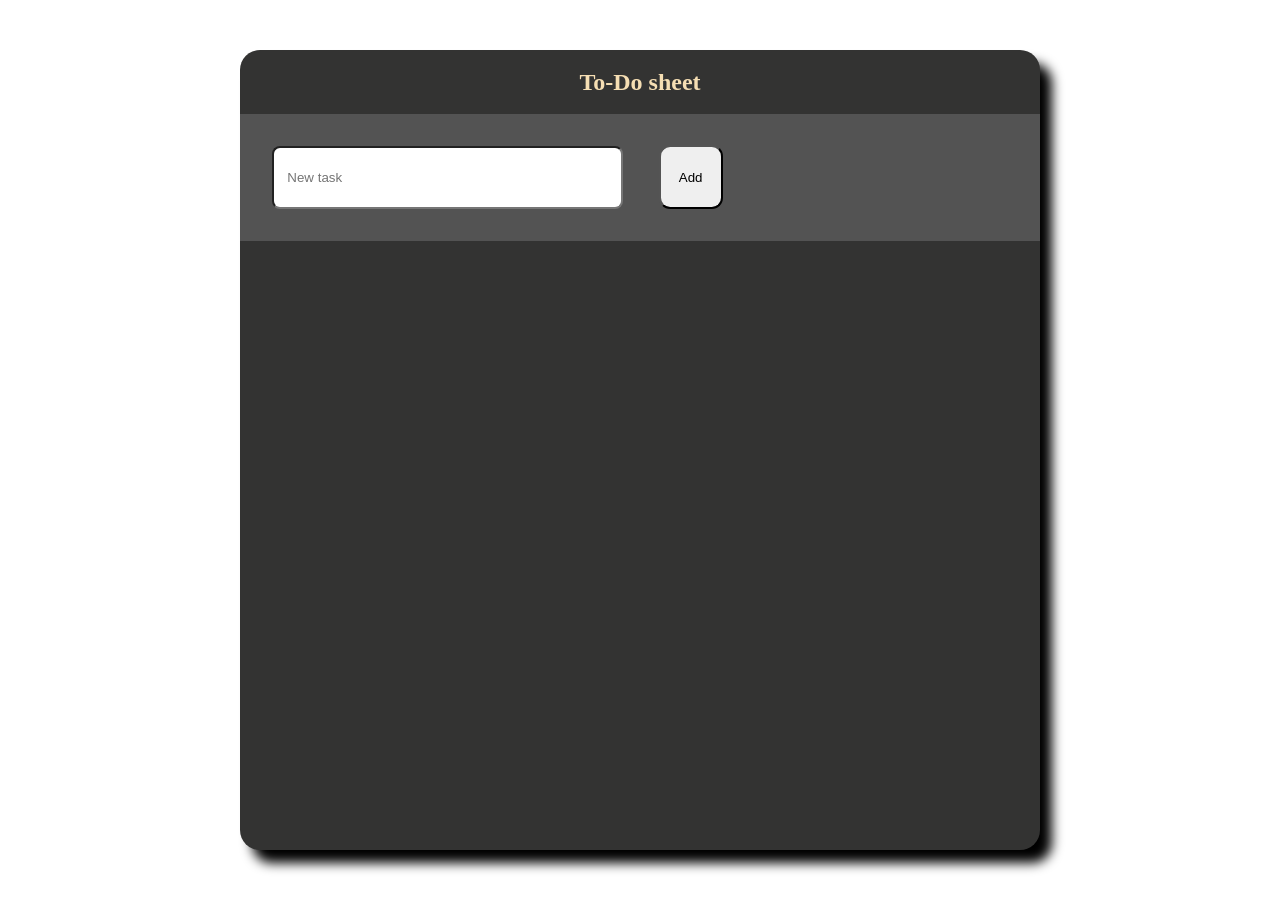
<file: task-01/index.html>
<!DOCTYPE html>
<html>
    <head>
        <title>To-do Application</title>
        <link rel="stylesheet" href="./index.css">
        <meta name="viewport" content="width=device-width">
        <script src="./index.js" defer></script>

    </head>
    <body>
        <main id="container">
            <section id="heading">
                <h1>To-Do sheet</h1>
            </section>
            <section id="input-area">
                <label for="input">
                <input type="text" id="input" placeholder="New task">
                </label>
                <button id="add-task">Add</button>
            </section>
            <section id="task-area">
               <!-- Data will add by js -->                </div>
            </section>

        </main>
    </body>

</html>
</file>
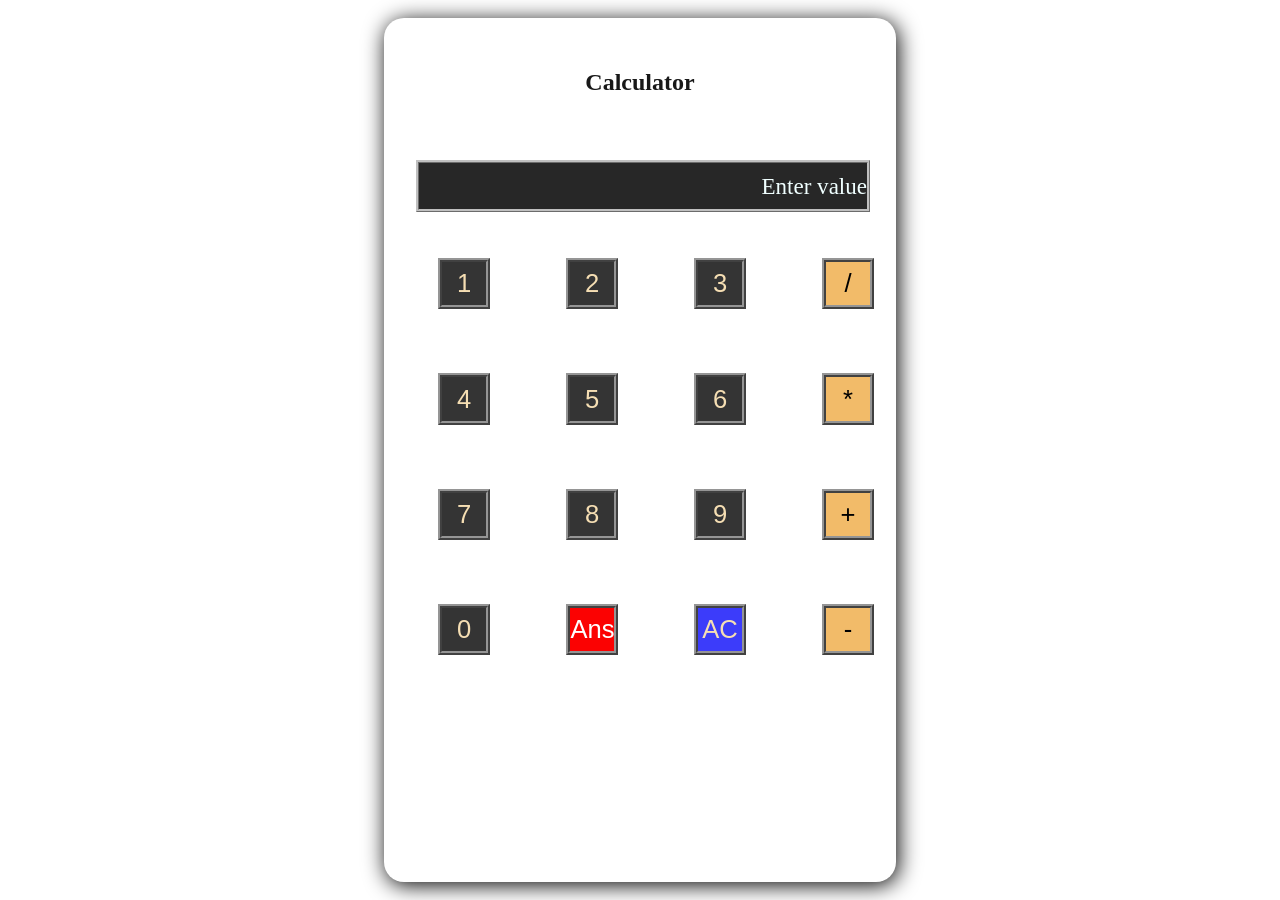
<file: task-02/index.html>
<!DOCTYPE html>
<html>
    <head>
        <title>Calculator Application</title>
        <link rel="stylesheet" href="./index.css">
        <meta name="viewport" content="width=device-width">
        <script src="./index.js" defer></script>

    </head>
    <body>
        <main id="container">
            <section id="heading">
                <h1>Calculator</h1>
            </section>
            <section id="result-area">

            </section>
            <section id="input-area">
                
                <div class="button" id="1">1</div>
                
                <div class="button" id="2">2</div>
                          
                <div class="button" id="3">3</div>             

                <div class="button operator" id="/">/</div>             
             
                <div  class="button" id="4">4</div>             
               
                <div  class="button" id="5">5</div>              
             
                <div class="button"  id="6">6</div>              
              
                <div class="button operator"  id="*">*</div>

                <div class="button" id="7">7</div>              

                <div class="button" id="8">8</div>
                           
                <div class="button" id="9">9</div>               
          
                <div class="button operator"  id="+">+</div>   
                
                <div class="button"  id="0">0</div>
                                
                <div class="button answer" id="ans">Ans</div>

                <div class="button clear" id="ac">AC</div>        
                             
                <div class="button operator"  id="-">-</div>
                
                
            </section>


        </main>
    </body>

</html>
</file>
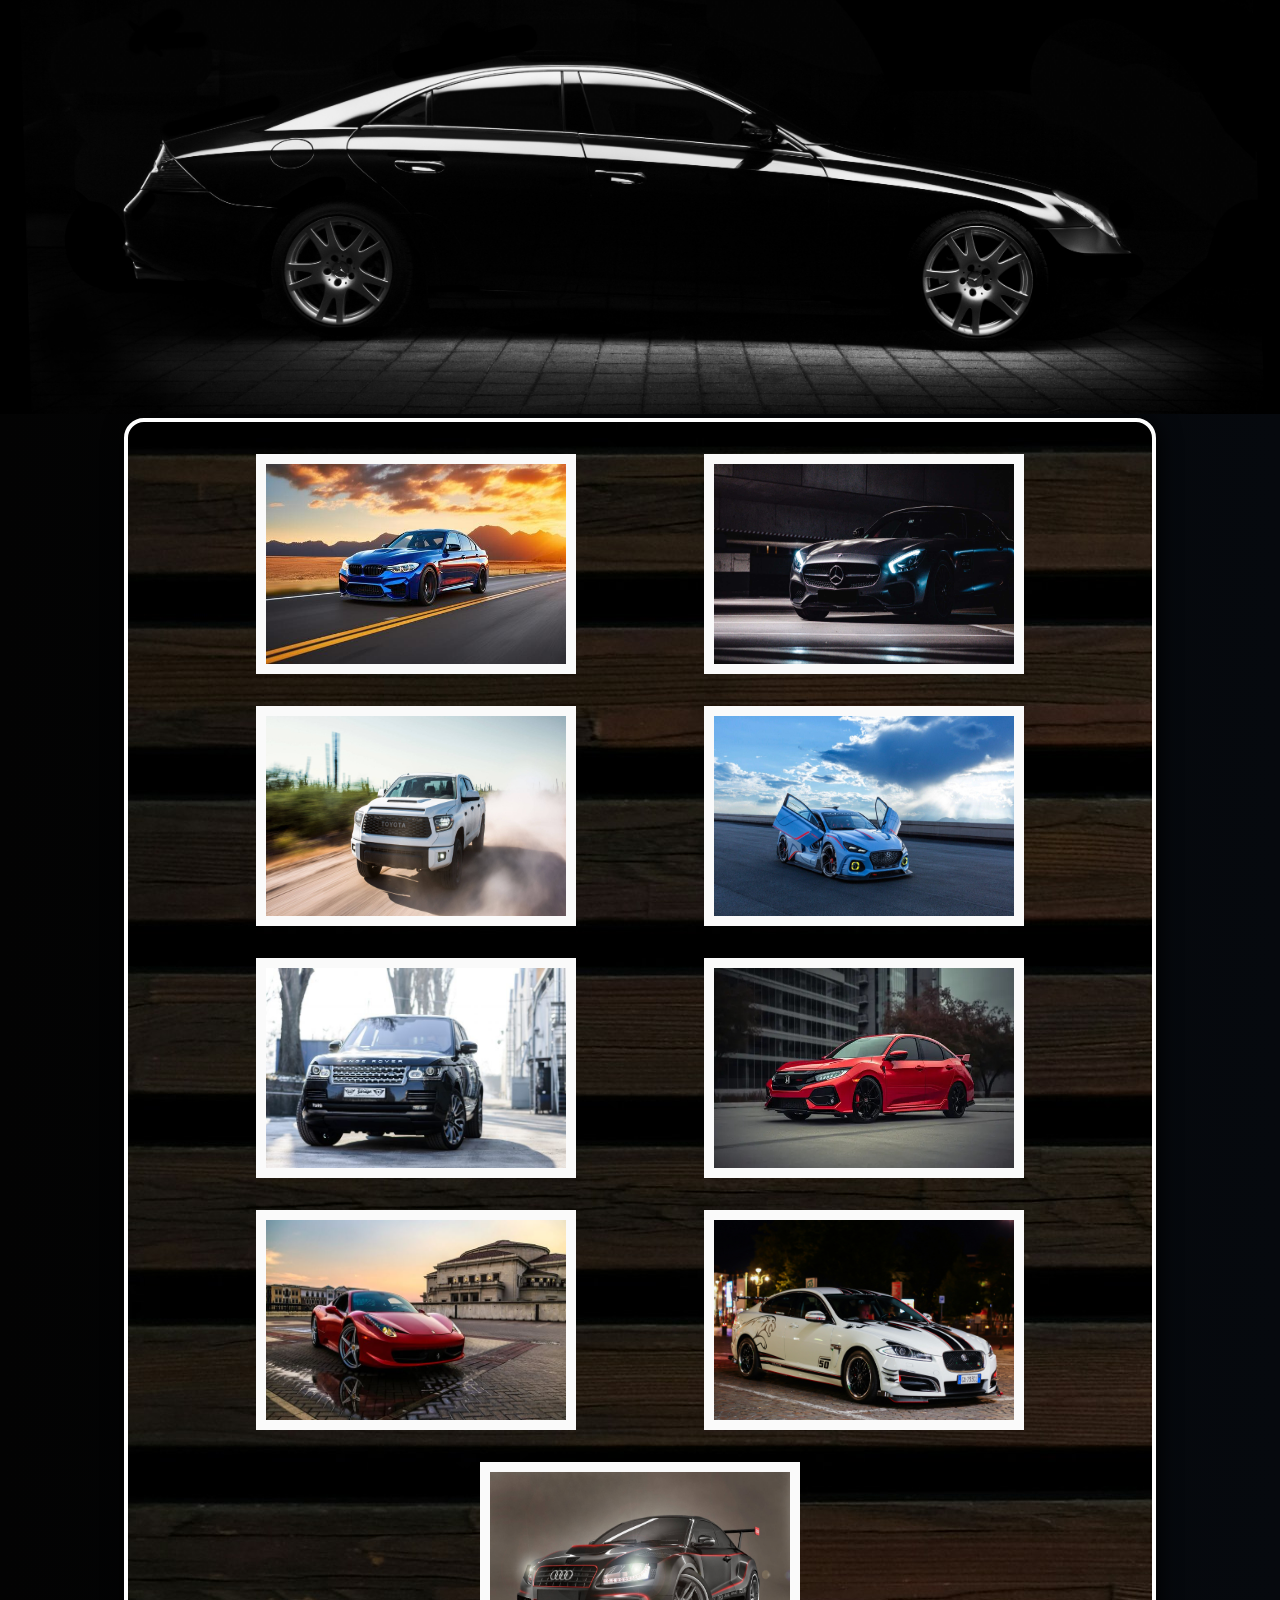
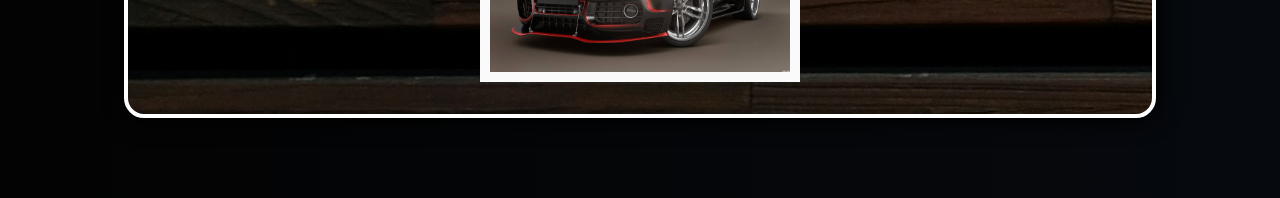
<file: task-03/index.html>
<!DOCTYPE html>
<html>
    <head>
        <title>Image Gallery Lightbox</title>
        <link rel="stylesheet" href="./index.css">
        <meta name="viewport" content="width=device-width">
        <script src="./index.js" defer></script>

    </head>
    <body>
        <header>
                <img src="./images/header.jpg" alt="Gallery image">
        </header>

        <main id="container">

                <img class="thumb-img" src="images/bmw-thumb.jpg" alt=bmw" id = 'bmw'>
                <img class="thumb-img" src="images/benz-thumb.jpg" alt="benz" id = 'benz'>
                <img class="thumb-img" src="images/toyato-thumb.jpg" alt="toyato" id = 'toyato'>
                <img class="thumb-img" src="images/hundai-thumb.jpg" alt="hundai" id = 'hundai'>
                <img class="thumb-img" src="images/range-rover-thumb.jpg" alt="range-rover" id = 'range-rover'>
                <img class="thumb-img" src="images/honda-thumb.jpg" alt="honda" id = 'honda'>
                <img class="thumb-img" src="images/ferrari-thumb.jpg" alt="ferrari" id = 'ferrari'>
                <img class="thumb-img" src="images/jaguar-thumb.jpg" alt="jaguar" id = 'jaguar'>
                <img class="thumb-img" src="images/audi-thumb.jpg" alt="audi" id = 'audi'>          

           
        </main>
        <section id="model-area">
            <section id="model-card">
                <div id="card-close">
                    <a href="#model-area">x</a></div>
                <div id="card-image">
                    <img src="./images/bmw.jpg" alt="">   <!--  dummy image-->
                </div>

            </section>

        </section>
    </body>

</html>
</file>
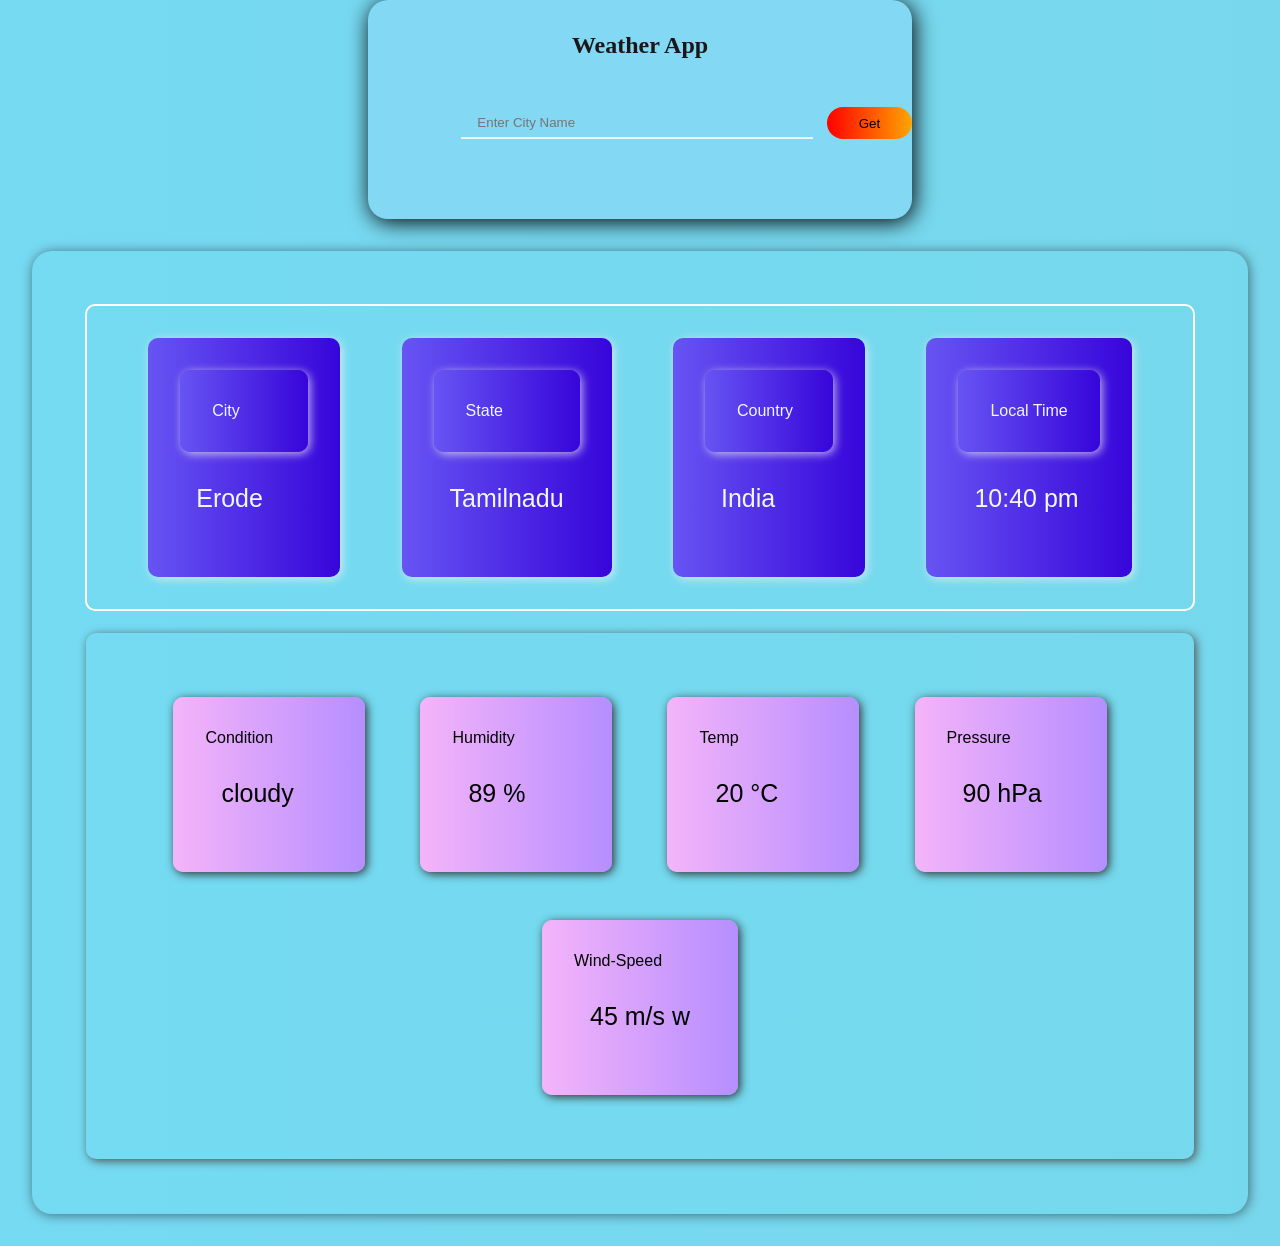
<file: task-04/index.html>
<!DOCTYPE html>
<html>
    <head>
        <title>Weather Application</title>
        <link rel="stylesheet" href="./index.css">
        <meta name="viewport" content="width=device-width">
        <script type='module' src="./index.js" defer></script>
        <script type="module" src="./env.js" defer></script>


    </head>
    <body>
        <main id="container">
            <section id="heading">
                <h1>Weather App</h1>
            </section>
            <section id="input-area">
                <input  id='input' type="text" placeholder="Enter City Name">
                <button id='send'>Get</button>
            </section>         

        </main>

         <section id="result-area">
            <div id="meta-details"> 
               

            
            <div class='details card'>
            <div class="details label">City</div>
            <div class="result" id="city">Erode</div>
            </div>

            
            <div class='details card'>
            <div class="details label">State</div>
            <div class="result" id="state">Tamilnadu</div>
            </div>

            
            <div class='details card'>
            <div class="details label">Country</div>
            <div class="result" id="country">India</div>
            </div>

            
            <div class='details card'>
            <div class="details label">Local Time</div>
            <div class="result" id="local-time">10:40 pm</div>
            </div>
            
          
            </div>

            <div  id="weather-report">

            <div class='card'>
            <div class="label">Condition</div>
            <div class="result" id="condition">cloudy</div>
            </div>

          

            <div class='card'>
            <div class="label">Humidity</div>
            <div class="result" id="humidity">89 %</div>
            </div>


            <div class='card'>
            <div class="label">Temp</div>
            <div class="result" id="temperature">20 °C </div>
            </div>

            <div class='card'>
            <div class="label">Pressure</div>
            <div class="result" id="pressure">90 hPa</div>
            </div>

            <div class='card'>
            <div class="label">Wind-Speed</div>
            <div class="result" id="wind-speed">45 m/s w</div>
            </div>
           
            


            </div>
        </section>
    </body>

</html>
</file>
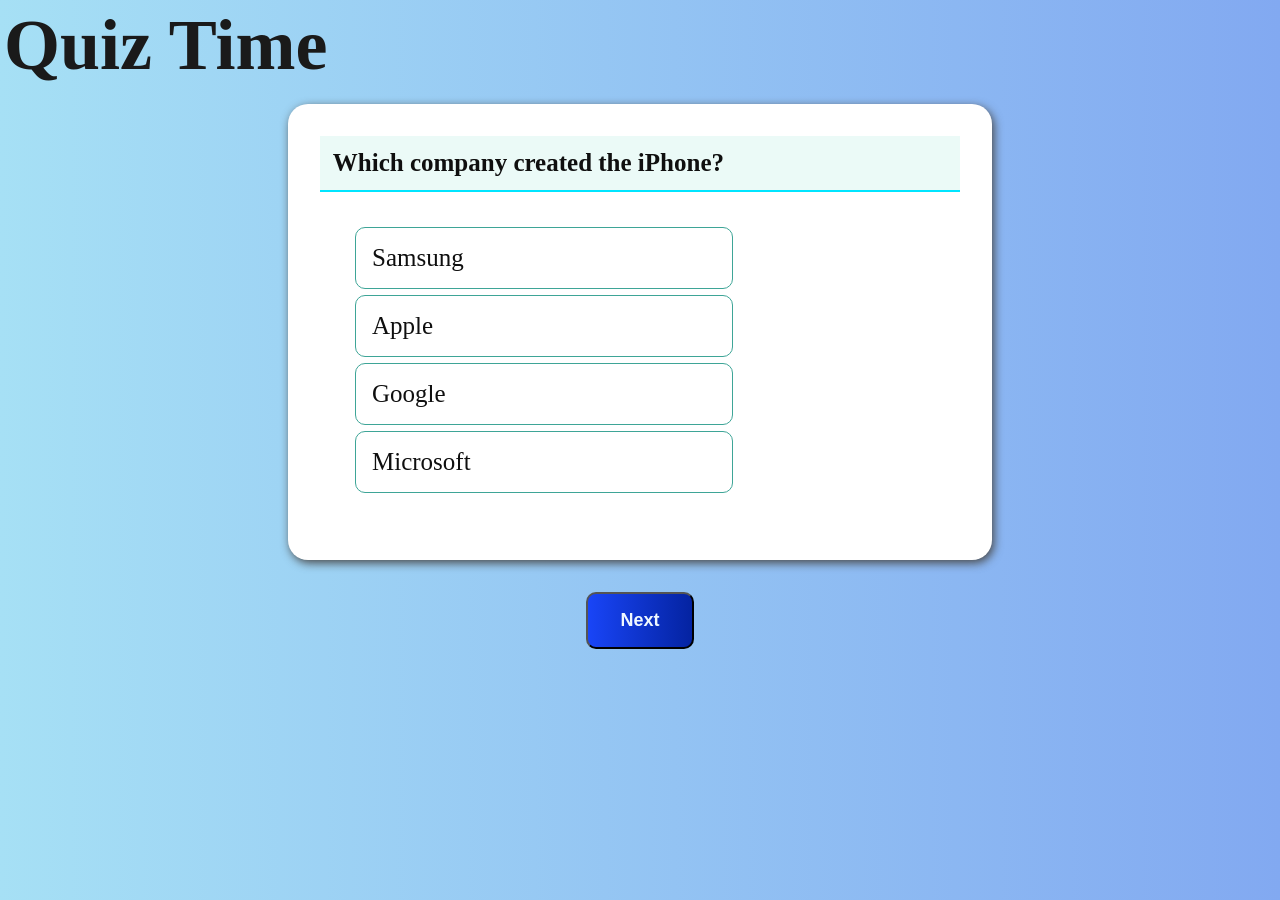
<file: task-05/index.html>
<!DOCTYPE html>
<html>
    <head>
        <title>Dynamic Quiz Application</title>
        <link rel="stylesheet" href="./index.css">
        <meta name="viewport" content="width=device-width">
        <script src="./index.js" defer></script>

    </head>
    <body>
        <header>
            <h2>Quiz Time</h2>
        </header>

    
        <section id="quiz-area">            
            
            <div class="question-area">
                <div id="question"></div>        
            </div>

            <div id="options-area">
                <div id="option">
                    
                    <label  id='opt-1' for="1" >
                       <input class="input"  type='radio' name='option' id="1">
                       <span></span> 
                    </label>

                    <label id='opt-2' for="2">
                       <input class="input" type='radio' name='option' id="2">
                       <span></span> 
                    </label>

                    <label  id='opt-3' for="3">
                       <input class="input" type='radio' name='option' id="3">
                       <span></span> 
                    </label>

                    <label  id='opt-4' for="4">
                       <input class="input" type='radio' name='option' id="4">
                       <span></span> 
                    </label>

                   
                </div>

                <div id ='result'>

                </div>

            </div>

            

            

        </section>
        <section id="submit-button">
                <button id='next-btn' onclick=handleOnClick()>Next</button>
        </section>
    </body>

</html>
</file>
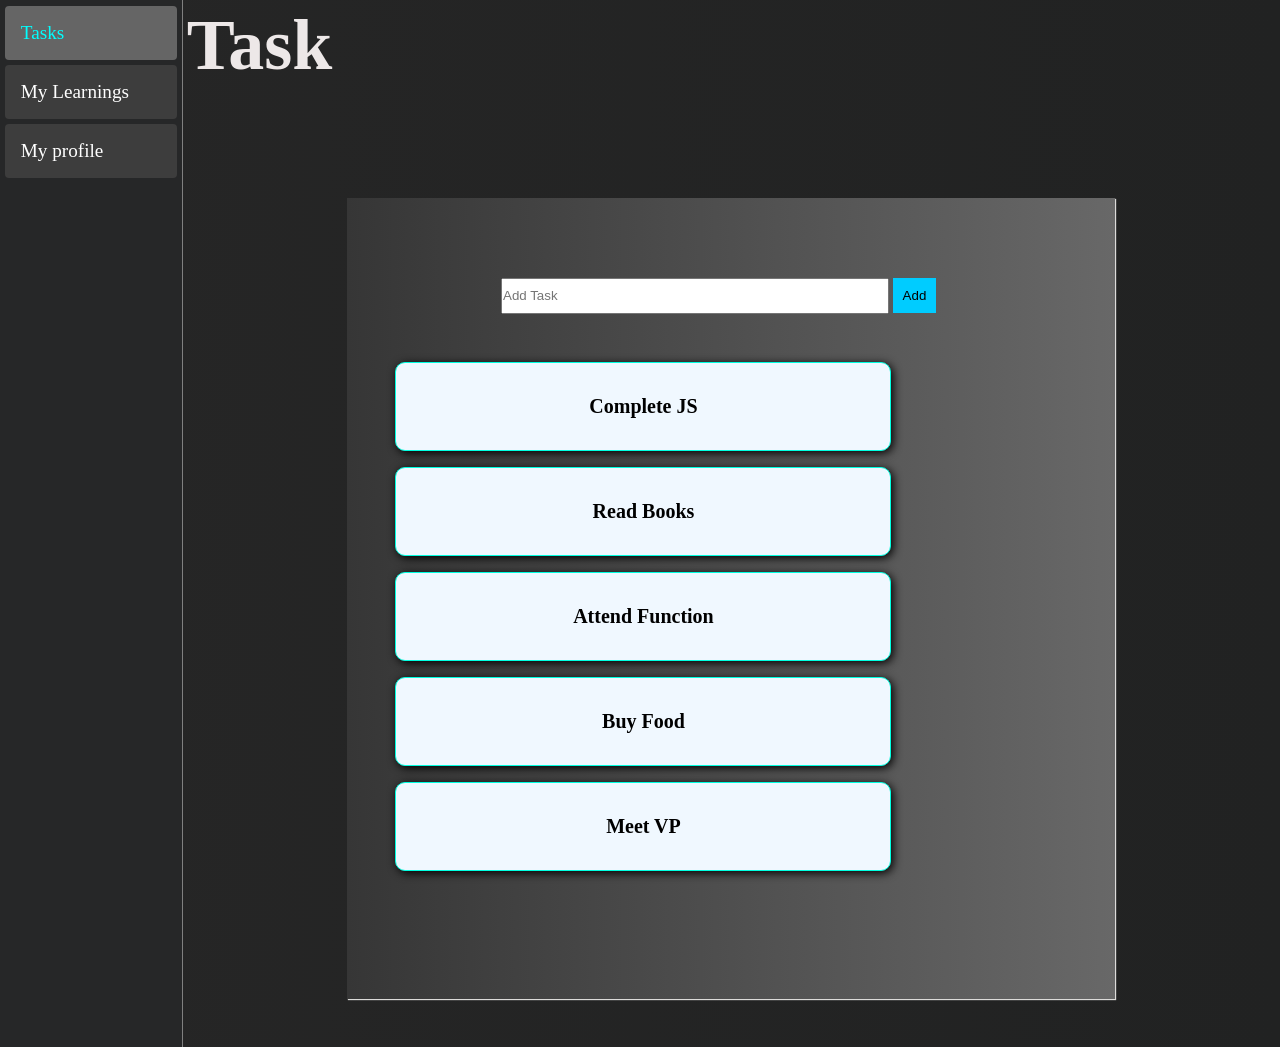
<file: task-06/index.html>
<!DOCTYPE html>
<html>
    <head>
        <title>Drag and Drop List Reordering</title>
        <link rel="stylesheet" href="./index.css">
        <meta name="viewport" content="width=device-width">
        <script src="./index.js" defer></script>

    </head>
    <body>
        <header>
            <h2>Task</h2>
        </header>
        <aside>
            <div class="sidebar active"> Tasks</div>
            <div class="sidebar"> My Learnings</div>
            <div class="sidebar"> My profile</div>

        </aside>
        <section id="drag-area">
            <label for="add-task">
            <input type="text" id='add-task' placeholder="Add Task">
            <button>Add</button>
            </label>
            <div class="container">
                <div class="list dragable" draggable="true">Complete JS</div>
                <div class="list dragable" draggable="true">Read Books </div>
                <div class="list dragable" draggable="true">Attend Function</div>
                <div class="list dragable" draggable="true">Buy Food</div>
                <div class="list dragable" draggable="true">Meet VP</div>
            </div>
        </section>

    
        
    </body>

</html>
</file>
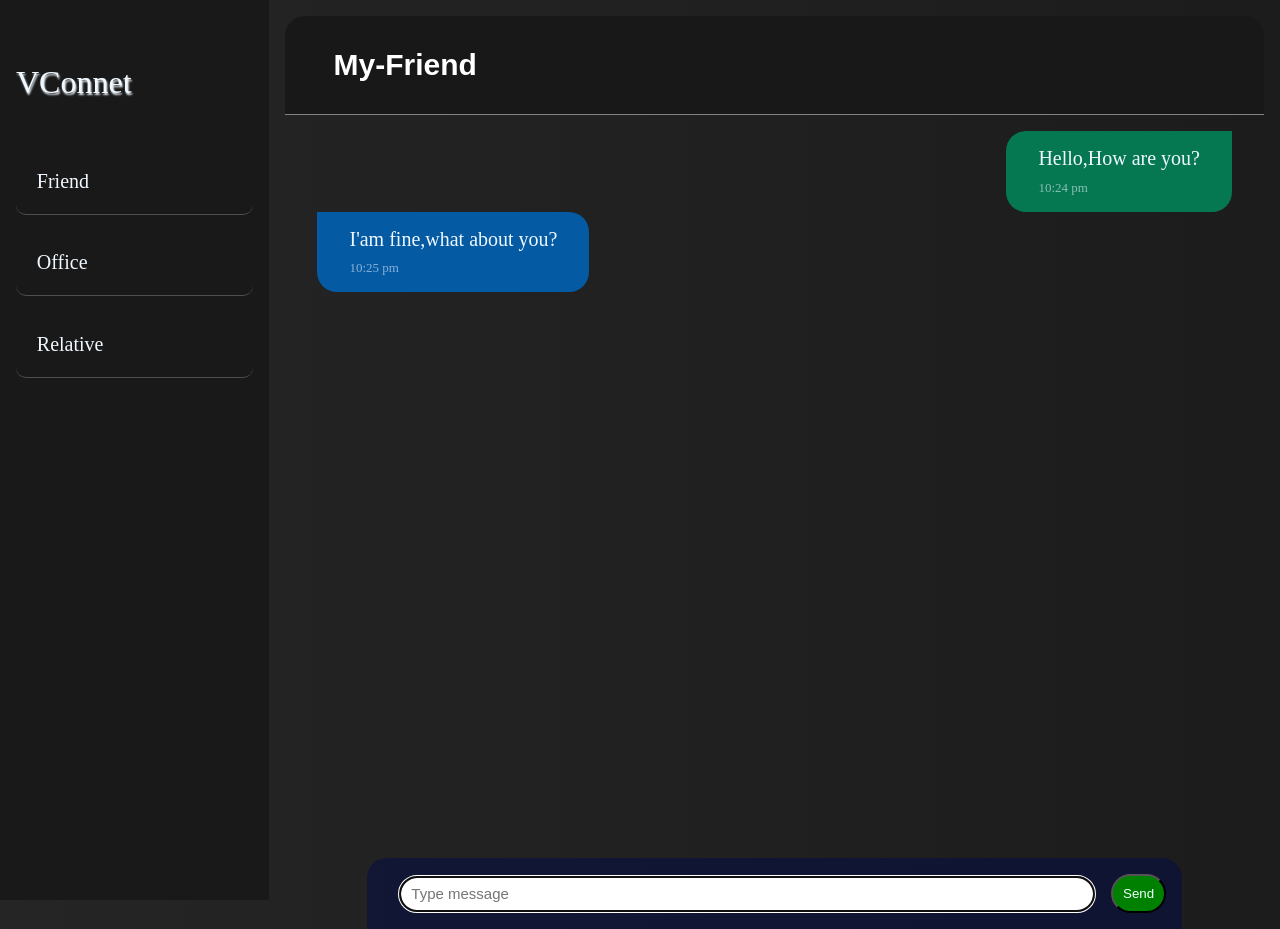
<file: task-07/index.html>
<!DOCTYPE html>
<html>
    <head>
        <title>Chat Application</title>
        <link rel="stylesheet" href="./index.css">
        <meta name="viewport" content="width=device-width">
        <script src="./index.js" defer></script>

    </head>
    <body>
       
        <aside>
            <div class="app-name">VConnet</div>
            <div class="contacts active">Friend</div>
            <div class="contacts"> Office</div>
            <div class="contacts"> Relative</div>

        </aside>
        <section id="chat-container">

        <header>
            <h2 id="user-name">My-Friend</h2>
        </header>

        <section id="chat-area">
            <div class="sender message">
                Hello,How are you?
                <div class="sender-time timestamp">10:24 pm</div>
            </div>
            <div class="receiver message">
                I'am fine,what about you?
                <div class="receiver-time timestamp">10:25 pm</div>
            </div>
        </section>
          <section id="input-area">
            <input id='user-input' "type="text" autofocus placeholder="Type message">
            <button id="send-btn">Send</button>
          </section>
        </section>

    
        
    </body>

</html>
</file>
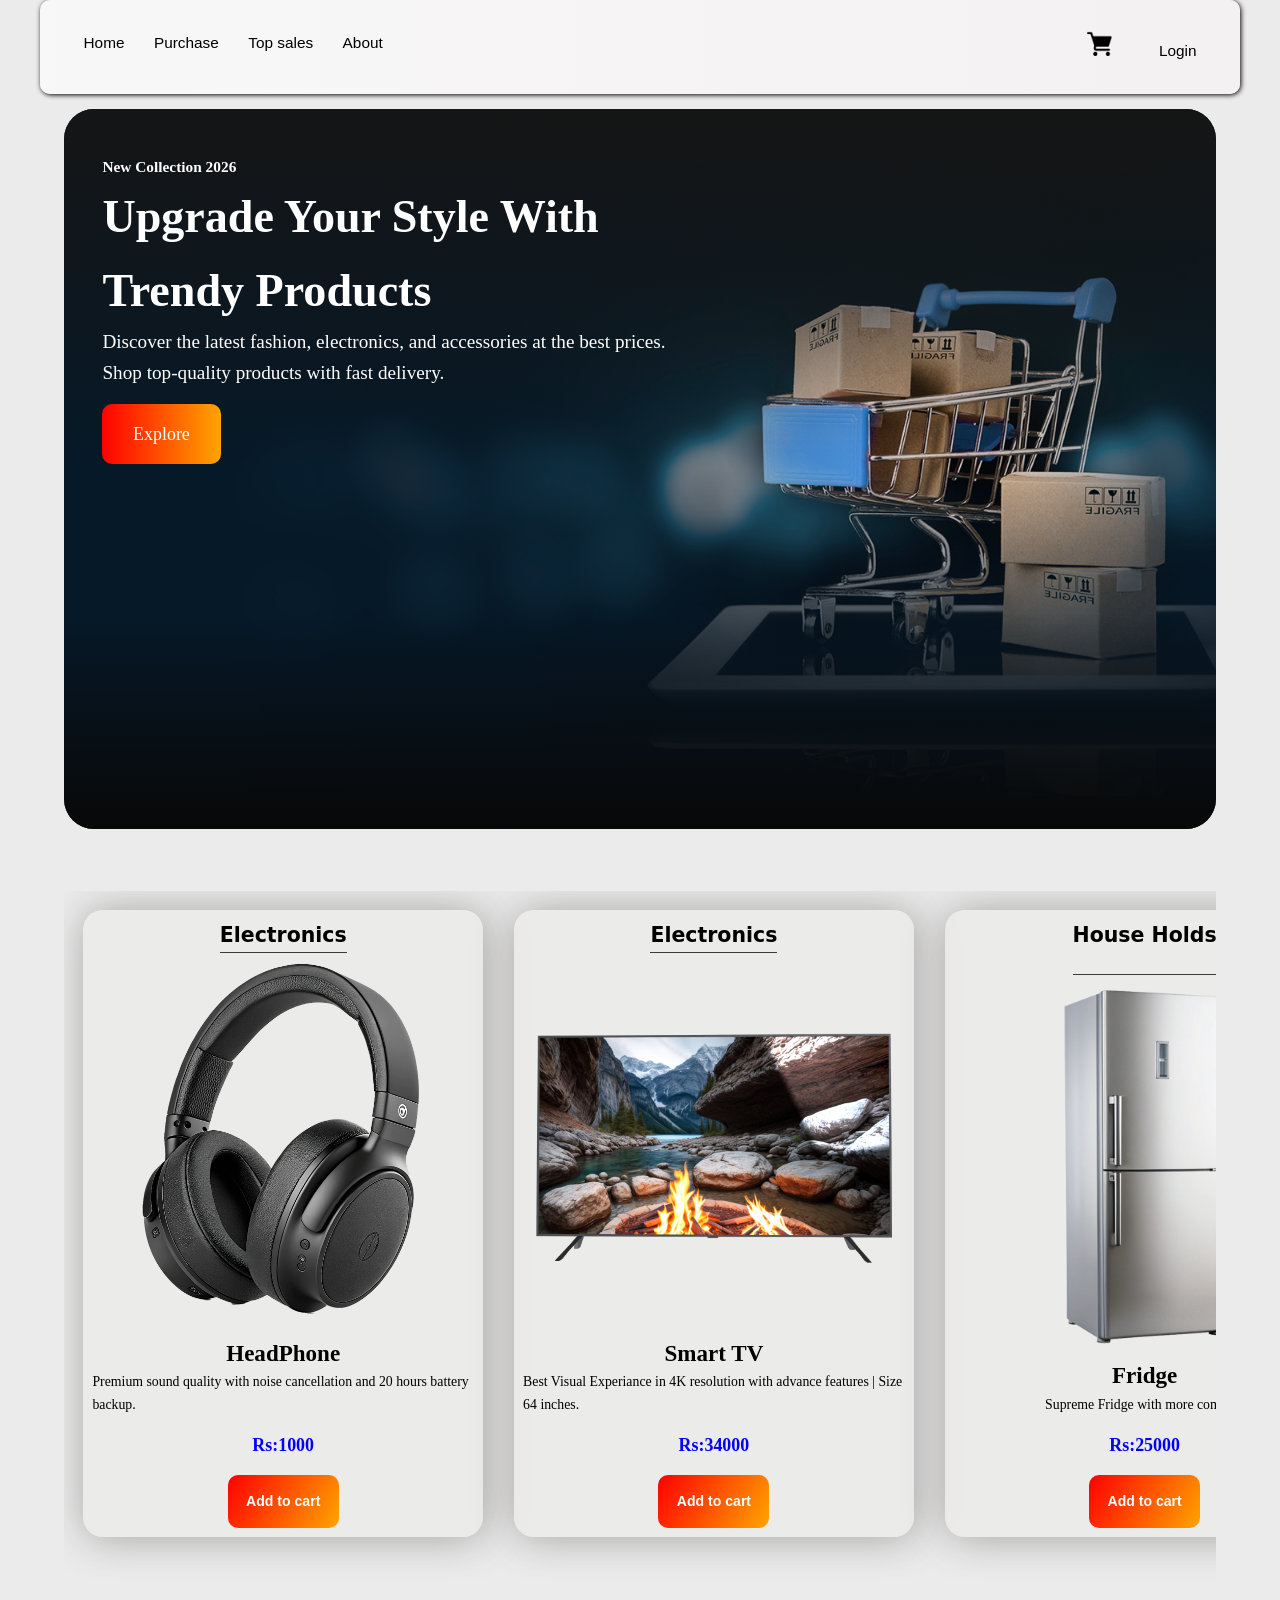
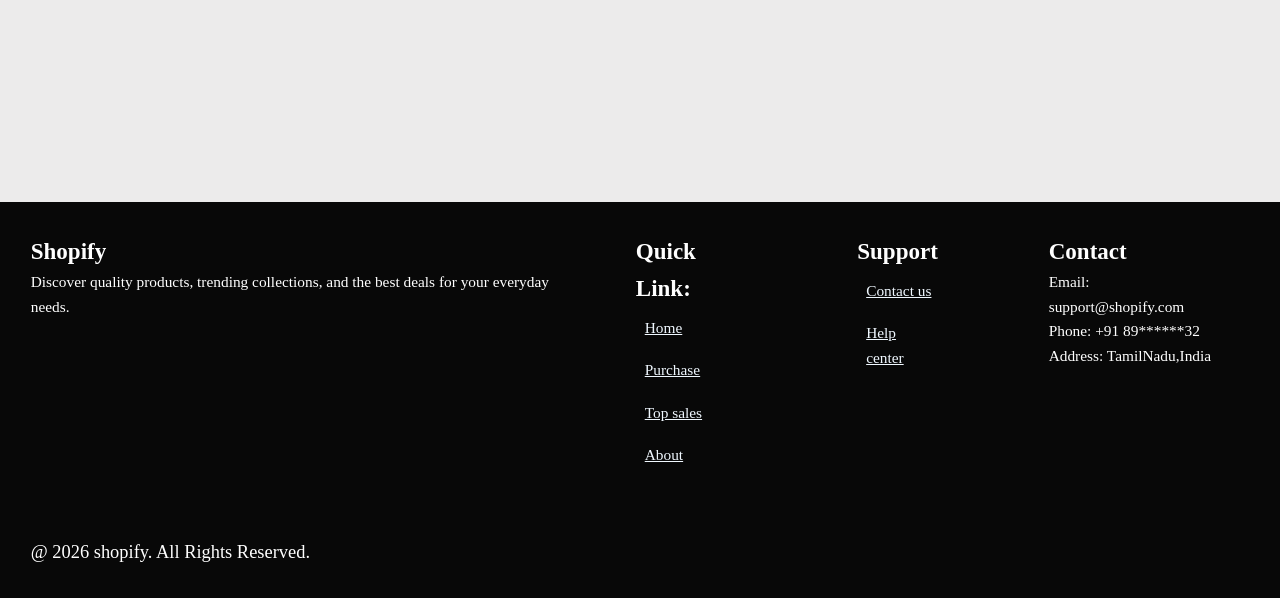
<file: task-10/index.html>
<!DOCTYPE html>
    <html lang="en">
    <head>
        <meta charset="UTF-8">
        <meta name="viewport" content="width=device-width, initial-scale=1.0">
        <title>E-Commerce </title>
        <link rel="stylesheet" href="./index.css">
        <link rel="stylesheet" href="./purachase.css">
        <script src="./index.js" defer></script>
    </head>
    <body>
        <header>
            <nav class="navigation">
                <div class="nav-left">
                    <a href="#home">Home</a>
                    <a href="#shop">Purchase</a>
                    <a href="#top-sales">Top sales</a>
                    <a href="#about">About</a>

                </div>

                <div class="nav-right">

                    <a id='cart-icon' href="#cart"><img src="./images/icons/grocery-store.png" alt="cart"></a>
                <a id='login' href="#login">Login</a>

                </div>
            </nav>
        </header>

        <section class="container" id="container-area">

    <section class="purchase-area">

        <aside class="filters">
                        <h1>Filters</h1>

            <div class="price-section">
            <div class="price-range">
                <label for="range-low">
                    <input type="radio" name="option" id="range-low">
                    Low 
                </label>
                <label for="range-mid">
                    <input type="radio" name="option" id="range-mid">
                    Mid 
                </label>
                <label for="range-high">
                    <input type="radio" name="option" id="range-high">
                    High
                </label>
                 
            </div>
            <div class="search-box">
                <input type="search" placeholder="search items" id="search">
                <button id="reset-items">Reset</button> 
            </div>
</div>
           <div>
            <div class="category-filter">
              <!-- JS update category -->
            </div>
            </div>
        </aside>
        <aside class="products">

         
        </aside>
        
    </section>      

  
          


        </section>

        <section class="cart" id="cart">

            <div class="cart-container">

                <div class="cart-header"><span>Cart</span>
                    <a href="#" class="close-btn">x</a>
                </div>
                <div class="cart-items">                     
                    
                    <!-- Cart Item will add here -->

                </div>   
                     
                <div class="total-price">
                    <div class="price-label">TotalPrice : </div>
                    <div class="price-amount">Rs 0</div>

                </div>

            </div>

        </section>


        <footer>
            <section class="footer-top">
            <div class="footer-brand">
                <h2>Shopify</h2>
                <p> Discover quality products, trending collections, and the best deals
                for your everyday needs.<p>
            </div>
            <div class="quick-links">
                <h2>Quick Link:</h2>
                  <a href="#home">Home</a>
                    <a href="#shop">Purchase</a>
                    <a href="#top-sales">Top sales</a>
                    <a href="#about">About</a>
            </div>

            <div class="customer-support">
                <h2>Support</h2>
                  <a href="#contact">Contact us</a>
                    <a href="#help">Help center</a>
            
            </div>
            <div class="contact-details">
                <h2>Contact</h2>
                <p>Email: support@shopify.com</p>
                <p>Phone: +91 89******32</p>
                <p>Address: TamilNadu,India</p>
            </div>
</section>
            <section class="footer-bottom">
               <p> @ 2026 shopify.  All Rights Reserved.</p>
            </section>
        </footer>

    </body>
    </html>
</file>
<file: task-01/index.css>
*{
    margin: 0;
    padding: 0;
}

body{

    display: flex;
    justify-content: center;
    align-items: center;
    min-height: 100vh;
    overflow: hidden;
}

#container{
    width: 50rem;
    height: 50rem;
    background-color: rgb(51, 51, 50);
    justify-items: center;
    box-shadow: 12px 13px 12px black;
    border-radius: 20px;


}

#heading{
    justify-self: center;
    /* background-color: rgb(12, 12, 12); */
    color: wheat;
    width: 100%;
    height: 100%;
    max-height: 4rem;
    text-align: center;
    align-content:center;
    
}

#input-area{
    width: 100%;
    justify-items: start;
    /* padding: 3rem; */
    background-color: rgb(83, 83, 83);
}

#input{
    margin: 2rem;
    height: 2rem;
    width: 20rem;
    padding: 1em;
    border-radius: .6em;
}

input:hover{
    background-color: rgb(251, 237, 219);
    transform: scale(1.04);
}

#add-task{
    width: 4rem;
    height: 4rem;
    border-radius: .7rem;
    cursor: pointer;
}

#add-task:hover{
    background-color: green;
    color: white;
    transform: scale(1.1);
}

#task-area{
    width: 100%;
    max-height: 35rem;
    overflow-x: hidden;
    overflow-y: auto;
}

#task-area::-webkit-scrollbar{
    display: none;
}
.card{
    justify-self: center;
    align-content: center;
    width: 30rem;
    height: 3rem;
    font-size: 1.5rem;
    background-color: rgba(238, 238, 243, 0.901);
    margin: 1rem;
    display: flex;
    align-items: center;
    padding: 1rem;
    border-radius: .5em;
    
}

.del-btn{
    margin-left: auto;
    width: 6rem;
    height:3rem;
    background-color: brown;
    color: white;
    border-radius: 10rem;
    cursor: pointer;

}

.del-btn:hover{
    transform: scale(1.1);
    background-color: red;
}
.task-name{
    padding: 1em;
    /* height: 52rem; */
}


input[type='checkbox']{
    accent-color: green;
    width: 32px;
    height: 34px;
}
</file>
<file: task-02/index.css>
*{
    margin: 0;
    padding: 0;
}

body{

    display: flex;
    justify-content: center;
    align-items: center;
    min-height: 100vh;
    overflow: hidden;
}

#container{
    width: 35vw;
    height: 50em;
    background-color: rgb(255, 255, 255);
    justify-items: center;
    box-shadow: 2px 3px 22px black;
    border-radius: 20px;
    padding: 2rem;


}

#heading{
    justify-self: center;
    color: rgb(24, 24, 24);
    width: 100%;
    height: 100%;
    max-height: 4rem;
    text-align: center;
    align-content:center;
    border-bottom:4 px ridge ;
    
}

#input-area{
    width: 100%;
    display: grid;
    grid-template-columns: 1fr 1fr 1fr 1fr;
    grid-template-rows: 1fr 1fr 1fr 1fr;
    justify-items: center;
    align-content: center;
    gap: 4em;
    margin: 1rem;
}


.button{
    width: 2em;
    height: 2em;
    font-family:'Franklin Gothic Medium', 'Arial Narrow', Arial, sans-serif ;
    font-size: 2vw;
    text-align: center; 
    align-content:center;
    background-color: rgb(52, 52, 52);
    border: 4px ridge rgb(149, 149, 149);
    color: wheat;
    transition: transform 0.3s ease-in;
    box-sizing: border-box;
}


#result-area{
    width: 100%;
    min-height: 2em ;
    margin: 2em 0rem;
    background-color:rgb(39, 39, 39) ;
    color: azure;
    border: 3px ridge silver;
    font-size: 1.8vw;
    text-align: end;
    align-content: center;

}

.operator{
    background-color: rgb(242, 187, 105);
    color: #000;
}

.answer{
    background-color: rgb(251, 2, 2);
    color: white ;
}


.button:hover{
    transform: scale(1.1);
    background-color: #000;
    box-shadow: 1px 1px 1px black;
    border: 5px ridge silver;
}

.operator:hover{
    background-color: rgb(246, 157, 62);
}
.answer:hover{
    background-color: rgb(153, 3, 3);
}
.clear{
    background-color: rgb(60, 60, 250);
}
.clear:hover{
    background-color: rgb(6, 6, 197);
}
</file>
<file: task-03/index.css>
*{
    margin: 0;
    padding: 0;
}

body{

    display: flex;
    flex-direction: column;
    justify-content: center;
    align-items: center;
    min-height: 100vh;
    overflow-x: hidden;
    background:linear-gradient(90deg, rgb(3, 3, 3), rgb(6, 9, 14))
     /* Add linear gradient image to map with banner color */
}
header {     /* banner image  */

    img{
        width: 100vw;
    }
}
#container{
    width: 75%;
    display: flex;
    flex-wrap: wrap;
    justify-content: space-evenly;
    gap: 2em;
    background-color: rgb(91, 91, 91);
    background-image: url('./images/container.jpg');    /* container BG image to make site asthetic */
    box-shadow: 2px 3px 22px black;
    border-radius: 20px;
    border: 4px solid white;
    padding: 2rem;
    margin-bottom: 5rem;

}

#container img{

    width: 300px;
    height: 200px;
    border: 10px solid rgb(250, 250, 250);
    transition: transform .5s ease-in-out;   /* show smoother effect on hover */

}


#container img:hover{
    transform: rotate(2deg) scale(1.2);
  /* transform: matrix(1, 0, 0.5, 1, 10, 10); */

}


#model-area{
    position: fixed;
    justify-items:center ;
    align-content: center;
    top: 0px;

    width: 100vw;
    height: 100vh;
    background-color: rgba(32, 32, 33, 0.921);
    display: none;    /* hidden before click image */
}
#model-card{
    width: 70%;
    /* height: 70%; */
    background-color: rgba(240, 248, 255, 0.605);
    position: relative;


}
#card-image{
    width: 100%;

    img{
        width: 100%;
    }
}

#card-close{
    position: absolute;
    z-index: 20;
    right:0;

    a{
        text-decoration: none;
        font-size: 3rem;
        color: rgb(253, 253, 253);
        font-family: 'Franklin Gothic Medium', 'Arial Narrow', Arial, sans-serif;
       
    }
    
     padding:.5rem .8rem;
     /* background-color: rgba(229, 57, 41, 0.671); */

}

#card-close:hover{
    background-color: rgb(191, 20, 20);

}
</file>
<file: task-04/index.css>
*{
    margin: 0;
    padding: 0;
}

body{

    display: flex;
    flex-direction: column;
    justify-content: center;
    align-items: center;
    min-height: 100vh;
    background: linear-gradient(90deg, rgb(118, 218, 243), rgb(120, 215, 236));
    /* overflow: hidden; */
}

#container{
    background-color: rgb(131, 216, 244);
    width: 30rem;
    justify-items: center;
    box-shadow: 2px 3px 22px black;
    border-radius: 20px;
    padding: 2rem;


}

#heading{
    justify-self: center;
    color: rgb(24, 24, 24);
    width: 100%;
    height: 100%;
    max-height: 4rem;
    text-align: center;
    align-content:center;
    border-bottom:4 px ridge ;
    
}

#input-area{
    display: flex;
    width: 100%;
    height: 2rem;
    padding: 3rem;
    
}
#input-area input{
    width:70%;
    margin: 0em 1em;
    background-color: rgba(231, 235, 235, 0);
    padding-left: 1rem;
    /* border-radius: .4rem; */
    border: 0px;
    color: black;
    border-bottom:2px solid rgb(239, 244, 245) ;
}

#send{
    padding:0rem 2rem;
    background:linear-gradient(90deg, red, orange);
    border: 0px;
    border-radius: 1rem;
}

#result-area{
    /* width: 30rem; */
    padding: 2rem;
    margin: 2rem;
    background: rgba(0, 255, 255, 0.014);
    border-radius: 20px;
    box-shadow: 1px 1px 12px rgba(25, 25, 26, 0.574);
     
}

#meta-details{
    justify-content: space-evenly;
    display: flex;
    font-family: 'Franklin Gothic Medium', 'Arial Narrow', Arial, sans-serif;
    font-size: 1.3em;
    padding: 1rem;
    margin: 1em;
    gap :1rem;
    border: 2px solid white;
    border-radius: 10px;
}

#weather-report{
    justify-content: space-evenly;
    flex-wrap: wrap;
    display: flex;
    font-size: 1.4em;
    padding: 3rem;
    gap:1rem;
    margin: 1em;
    border-radius: 10px;
    box-shadow: 2px 2px 10px rgb(81, 81, 81);
    font-family:Verdana, Geneva, Tahoma, sans-serif; 
    /* background: linear-gradient(90deg, rgb(4, 64, 185), rgb(2, 34, 107)) ; */
   
}

.card{
    min-width: 8rem;
    min-height: 3rem;
    padding: 2rem;
    border-radius: 10px;
    margin: 1rem 0rem;
    background: linear-gradient(90deg, rgb(244, 180, 249), rgb(182, 142, 255)) ;

    box-shadow: 2px 2px 10px rgb(49, 48, 48);


}

.details{
    /* min-width: 6rem; */
    background: linear-gradient(90deg, rgb(103, 84, 243), rgb(55, 5, 218)) ;
    color: aliceblue;
    padding: 2rem;
    border-radius: 10px;
    box-shadow: 2px 2px 10px rgba(243, 242, 242, 0.736);


}

.label{
    font-size: 16px;
    justify-self: center;
}
.result{
    justify-self:center ;
    font-size: 25px;
    padding: 2rem 1rem;
}
</file>
<file: task-05/index.css>
*{
    margin: 0;
    padding: 0;
}

body{

    min-height: 100vh;
    overflow-x: hidden;
    background: linear-gradient(90deg, rgb(166, 224, 245), rgb(130, 169, 241));
   
}
header {     /* banner image  */
    justify-items: center;
    color: rgb(26, 26, 26);
    padding :4px;
    font-size: 3rem;
    width: 100%;
    height: 2em;
   
}

#quiz-area{
    padding: 2rem;
    background-color: rgb(255, 255, 255);
    min-width: 40%;
    max-width: 50%;
    min-height: 40vh;
    border-radius: 20px;
    margin: 0 auto;
    color: rgb(15, 15, 15);
    box-shadow: 2px 3px 10px rgb(73, 73, 73);
}

.question-area{
    padding:2%;
    background-color: rgb(235, 250, 247);
    border-bottom: 2px solid rgb(0, 229, 255);
    

}
#question{
    font-size: 25px;
    font-weight: 900;
}
#options-area{
    min-height: 20rem;
    justify-items: center;
    align-content: center;
}
#option{
    display: flex;
    flex-direction: column;
    font-size: 25px;
    margin: 2rem;
    width: 60%;
    
    label{
        padding:1rem;
        border: 1px solid rgb(62, 165, 151) ;
        margin: 3px ;
        border-radius: 10px;
        cursor: pointer;
    }

}

input[type='radio']{
    display: none;
}



#submit-button{
    display: flex;
    justify-content: center;

    button{
        margin: 2rem;
        padding: 1rem 2rem;
        border-radius: 10px;
        font-size: 18px;
        font-weight: 900;
        background: linear-gradient(90deg ,rgb(25, 69, 247),rgb(4, 35, 161));
        cursor: pointer;
        color: aliceblue;
    }

}

.correct{
    background-color: rgb(39, 188, 39);
    color: white;
}
.incorrect{
    background-color: rgb(250, 63, 63);
    color: white;
}

label:has(input:disabled) {
    cursor: not-allowed;
    opacity: 0.6;
}

#result{
    color: rgb(250, 34, 34);
    display: none;
    padding: 4rem;
    max-width: 50%;
    background:linear-gradient(90deg ,rgb(124, 241, 225),rgb(119, 242, 193));
    border-radius: 10px;
    font-family:'Franklin Gothic Medium', 'Arial Narrow', Arial, sans-serif;
    transform: scale(1.1);
    transition: transform 2s linear;
    #feedback-title{
        margin-top: 1rem;
        color: rgb(4, 51, 92);
    }
}

#feedback {
    margin-top: .5rem;
    padding: 1rem;
    box-shadow: 1px 1px 4px black;
    border-radius: 10px;
    color: rgb(251, 249, 249);
    text-shadow: 1px 1px 2px rgba(0, 0, 0, 0.682);
}
</file>
<file: task-06/index.css>
*{
    margin: 0;
    padding: 0;
}

body{

    min-height: 100vh;
    overflow-x: hidden;
    display: grid;
    grid-template-columns: .5fr 3fr;
    grid-template-rows: .5fr 3fr;
    grid-template-areas: 'aside header' 'aside content';
    background: linear-gradient(90deg, rgb(38, 38, 38), rgb(33, 34, 34));
   
}
header {    
    grid-area: 'header';
    justify-items: center;
    color: rgb(237, 232, 232);
    padding :4px;
    font-size: 3rem;
    width: 100%;
    height: 2em;
   
}


#drag-area{
    grid-area: content;
    display: block;
    justify-self: center;
    padding-top: 5rem;
    padding-bottom: 5rem;
    width: 70%;
    margin: 3rem;
   
    background: linear-gradient(90deg ,rgb(54, 54, 54),rgb(104, 104, 104));
    box-shadow: 1px 1px 1px rgb(220, 219, 217);

}
.container{
    padding: 2rem;
    justify-self:center;
    justify-items: center;
    width: 80%;
    min-height: 50vh;
    border-radius: 30px;
}

.list{
    width: 70%;
    padding:2rem;
    background-color: aliceblue;
    box-shadow: 2px 2px 10px black;
    border-radius:10px ;
    border: 1px solid rgb(0, 255, 225);
    text-align: center;
    font-size: 20px;
    font-weight: 800;
    margin: 1rem;
    cursor: move;
    transition: all .3s linear;
}

.drag-over{
    background-color:  rgba(15, 206, 231, 0.886);
    transform: scale(1.02);

}

#add-task{
    margin-left:20%;
    width: 50%;
    height: 2rem;
}
button{
    padding: .6rem;
    cursor: pointer;
    border: none;
    font-family: 'Franklin Gothic Medium', 'Arial Narrow', Arial, sans-serif;
    background-color: rgb(0, 204, 255);
}


aside{
   
    grid-area: aside;
    background-color: rgb(38, 39, 40);
    padding: .1rem;
    border-right: 1px solid gray;
}

.sidebar{
   
    background-color: rgb(61, 61, 61);
    color: white;
    padding: 1rem;
    margin: .3rem .2rem;
    border-radius: 4px;
    cursor: pointer;
    font-size: larger;
}
.active{
    background-color: rgb(101, 101, 101);
    color: aqua;
}
</file>
<file: task-07/index.css>
*{
    margin: 0;
    padding: 0;
}

body{

    min-height: 100vh;
    overflow: hidden;
    display: grid;
    grid-template-columns: .8fr 3fr;
    grid-template-areas: 'aside chatArea';
    background: linear-gradient(90deg, rgb(37, 37, 37), rgb(28, 28, 28));
   
}

aside{
    grid-area: 'aside';
    padding: 1rem;
    background-color: rgb(26, 25, 25);
    color:aliceblue;
    font-size: 20px;
}
.contacts{
    margin: 1rem auto;
    padding: 1.3rem;
    border-radius: 10px;


    border-bottom: 1px solid rgba(255, 255, 255, 0.23);
}

.app-name{
    padding-bottom:2rem;
    padding-top: 3rem;
    font-size: 2rem;
    text-shadow: 1px 2px 2px;
}

#chat-container{
    grid-area: chatArea;
    margin:1rem;

}
#user-name{
    color:white;
    font-family: 'Franklin Gothic Medium', 'Arial Narrow', Arial, sans-serif;
    font-size: 30px;
    font-weight: 700; 
    padding:2rem;
    padding-left:3rem ;
    border-top-left-radius: 20px;
    border-top-right-radius: 20px;
    background-color: rgb(24, 24, 24);
    border-bottom:1px solid rgba(233, 229, 229, 0.522) ;
}

#chat-area{
    display: flex;
    padding: 1rem 2rem;
    height: 100%;
    max-height: 79vh;
    flex-direction: column;
    flex-grow: 1;
    overflow-y: auto;
}

#chat-area::-webkit-scrollbar{
    display:none;
}

.message{
    padding: 1rem 2rem;
    width: max-content;
    font-size: 20px;
    font-family: Cambria, Cochin, Georgia, Times, 'Times New Roman', serif;
    color:aliceblue

}

.sender{
    align-self: end;
    background-color: rgb(5, 120, 81);
    border-radius: 20px;
    border-top-right-radius: 0px;
}

.receiver{
    background-color: rgb(5, 90, 164);
    border-radius: 20px;
    border-top-left-radius: 0px;

}



.timestamp{
    font-size: 13px;
    color: rgba(240, 248, 255, 0.553);
    font-weight: 300;
    padding-top: .6rem
}
.receiver-time{
    justify-self: end;
}

#input-area{
    margin: auto;
    width: 80%;
    display: flex;
    flex-direction: row;
    border-top-right-radius: 20px;
    border-top-left-radius: 20px;
    background-color: rgba(2, 12, 73, 0.495);
    padding: 1rem 1rem;

    input{
        font-family:'Trebuchet MS', 'Lucida Sans Unicode', 'Lucida Grande', 'Lucida Sans', Arial, sans-serif;
        width: 100%;
        margin: auto 1rem;
        height: 2rem;
        padding-left: 10px;
        font-size: 15px;
        border-radius: 20px;
    }

}


#send-btn{
    background-color: green;
    color: azure;
    padding: 10px;
    border-radius:20px;
}
</file>
<file: task-10/index.css>
*{
    margin: 0;
    padding: 0;
    box-sizing: border-box;
}
html{
    font-size: clamp(12px ,1.2vw ,18px);
}

body{
    min-height: 100vh;
    background-color: rgb(236, 235, 235);
    line-height: 1.6;
    overflow-x: hidden;
}

.navigation{
    width: 100%;
    max-width: 1200px;
    margin: 0 auto;
    padding: 2rem;
    background: linear-gradient(90deg, rgba(250, 249, 249, 0.912) ,rgb(243, 241, 241));
    display: flex;
    flex-wrap: wrap;  
    border-radius: 10px;
    box-shadow: 1px 1px 5px;  
}

.navigation .nav-right{
    margin-left: auto;
}

.navigation a {
    padding: clamp(0.5rem, 1vw, 1rem);
    font-size: 1rem;
    text-decoration: none;
    color: black;
    font-family: 'Trebuchet MS', 'Lucida Sans Unicode', 'Lucida Grande', 'Lucida Sans', Arial, sans-serif;
    cursor: pointer;
    border-radius: 10px;
    transition: box-shadow .3s ease-in;
    box-sizing: border-box;
}
#cart-icon img{
    width: 100%;
    max-width: 25px;
    
}
#cart-icon {
    padding: 0rem 2rem;
}


.nav-left a:hover{    
    box-shadow: 1px 1px 3px;
}

#login:hover{
    background-color: red;
    color: aliceblue;
    box-shadow: 1px 1px 3px;
}

#cart img:hover{
    transform: scale(1.1);
}
.container{
    min-height: 100%;
}
/* homepage */

.hero{
    width: 90%;
    margin: auto;
    background: url("./images/hero-banner.png");
    background-size: cover;
    background-position: center;
    position: relative;
    min-height: 80vh;
    padding: 2rem .5rem;
    border-radius: 30px;
    margin-top: 1rem;
    overflow: hidden;
}

.hero::before{
    content: '';
    inset: 0;
    position:absolute;
    z-index: 2;
    background: linear-gradient(
    to bottom,
    #151515 0%,
    transparent 50%,
    transparent 70%,
    #080808 100%
  );
      pointer-events: none; 
}
.hero-content{
    width: 100%;
    max-width: 50%;
    position: relative;
    margin: 1rem 2rem;
    color:white;
    z-index: 3;
}
.hero-tag{
    font-size:1rem;
    font-family: Georgia, 'Times New Roman', Times, serif;
    font-weight: 700;
}

.hero-image img{

    position: absolute;
    top:0px;
    z-index: -2;
    height: auto;
    object-fit: fill;

}
.hero-content h1 {
    font-size: clamp(2rem,4vw,3rem);

}
.hero-content p{
    font-size: clamp(.75rem,1.5vw,2rem);

}
.explore-btn{

    margin-top: 1rem;
    display: inline-block;
    text-decoration: none;
    font-size: clamp(1rem,1.4vw,3rem);
    color: white;
    padding: 1rem 2rem;
    border-radius: 10px;
    box-sizing: border-box;
    transition: transform .3s ease-in-out;
    cursor: pointer;
    background:linear-gradient(90deg ,red,orange) ;
}

.explore-btn:hover{
    transform: translateY(-10px);
}


.content{
    width: 90%;
    margin: 4rem auto;
    box-sizing: border-box;    
    padding: clamp(1.2rem ,1.5vw,2rem);
    display: flex;
    gap:2rem;
    overflow-x:auto;
    scrollbar-width: none;
}
.product-category{
    font-size: clamp(1rem,1.6vw,3rem);
    font-family:system-ui, -apple-system, sans-serif;
    border-bottom: 1px solid rgb(60, 59, 59);

}
.card{
    flex:0 0 400px;
    max-height: 800px;
    margin: 0 auto;
    padding: clamp(1rem,1.3vh ,1.4rem);
    justify-items: center;
    border-radius: 20px;
    box-shadow: 2px 3px 10px rgba(0, 0, 0, 0.408);
    overflow: hidden;
    transition: transform .2s ease-in;
    
}
.card-image{
    display: block;
    width: 100%;
    max-width: 200px;
}

.product-details{
    height: 100%;
    font-family: Cambria, Cochin, Georgia, Times, 'Times New Roman', serif;
    display: flex;
    flex-direction: column;
    align-items: center;

    

}

.price{
    font-size: clamp(1rem ,1.4vw ,3rem);
    color:blue;
    padding: clamp(1rem,1.2vw,1.3rem);
}

.buy-btn{
    width: auto;
    font-size: clamp(.9rem ,1.1vw,1rem);
    font-weight: 600;
    color: azure;
    padding: clamp(1.2rem ,1.1vw,2rem);
    background:linear-gradient(120deg,red,orange);
    border:none;
    border-radius: 10px;
    cursor: pointer;
    transition: transform .2s ease-in;


    /* align-self: flex-start; */
}

.product-description{
    font-size: clamp(.9rem,1vw,1.2rem);
    font-weight: 300;
}


.card:hover{
    transform:translateY(-8px)
}

.buy-btn:hover{
    transform:translateY(-8px)
}



footer{

    
    margin-top: 200px;
    background-color: #080808;
    color:white;
    padding: 2rem;
    display: flex;
    flex-direction: column;
    font-family:Cambria, Cochin, Georgia, Times, 'Times New Roman', serif;
    gap: 4rem;
}

.footer-top{
    display: flex;
    gap: 3rem;
    justify-content: space-between;
}

.footer-top a{
     display: block;
    color: aliceblue;
    padding: clamp(.2rem,.7vw,1.2rem);

}
.quick-links{
   padding: 0rem 2rem ;
 

}

.customer-support{
       padding: 0rem 2rem ;

  
}

.contact-details{
    padding: 0rem 2rem;
}

.footer-bottom{
    justify-items: center;
    font-size: larger;
}

#cart{
    position: fixed;
    top:0;
    z-index: 10;
    width: 100%;
    height: 100vh;
    background-color: #0a0a0a59;
    display: none;
    justify-content: center;
    align-items: center;
}
.cart-container{
    width: 50vw;
    height :80vh;
    margin: auto;
    background-color: rgb(255, 255, 255);
    display: flex;
    border-radius: 20px;    

    flex-direction: column;
}

.cart-header{
    font-size: clamp(2rem,2vw,3rem);
    padding:clamp(.7rem ,.9vw,2rem);
    width: 100%;
    font-weight: 600;
    align-items: end;
    color: aliceblue;
    border-top-left-radius: 20px;
    border-top-right-radius: 20px;

    display: flex;
    background-color: rgb(19, 19, 19);

}
.cart-header a{
    text-decoration: none;
    padding: 0rem .7rem;
    color: rgb(231, 229, 229);
    background-color: red;
    border-radius:30%;    
    margin-left: auto ;
    justify-content: center;

}

.cart-item{
    flex:1;
    height: auto;

    display: flex;
    padding: 0rem 2rem;
    width: 100%;
    margin: 1rem 0rem;
    border-bottom: 1px solid black;
    gap: 1rem;
}
.cart-items{
    flex:1;
    overflow-y:auto;
    scrollbar-width: none;
}
.cart-item-image{
    width: 100px;
    padding: .4rem;
    
    box-sizing: border-box;
}
.item-image{
    width: 100%;
}

.cart-details{
    display: flex;
    width: 100%;
    margin-left: 2rem;
    align-items: center;
}

.cart-item-price{
    margin: 0  auto;
    display: inline;
}

.cart-item-title{
    font-size: clamp(1rem,1.1vw,3rem);
}

.cart-price-details{
    margin-left:  auto;    
    display: flex;
    padding-right: 1rem;
    font-size: clamp(1rem,1vw,1.3rem);
    font-weight: 900;
    align-items: center;
    gap: 1rem;
}

.cart-button{
    padding: 0rem .6rem ;
    border: 2px solid rgb(244, 108, 108);
    text-decoration: none;
    background-color: rgb(252, 246, 239);
    font-size: clamp(1rem ,1vw,2.3rem);
    font-weight: 1000;
    cursor: pointer;
    transition: transform .2s ease-in;
}
#cart:target{
    display: flex;
}

.cart-button-area {
    display: flex;
    gap:1rem;
}
.remove-item{
    padding: 0 1rem;
    color: white;
    background-color: red;
    border: none;
    border-radius: 20px;
    cursor: pointer;
}
.cart-button:hover{
    transform: scale(1.1);
    background-color: rgb(246, 188, 188);

}

.remove-item:hover{
    transform: scale(1.1);
    background-color: rgb(210, 6, 6);
}
.total-price{
    margin: 0 auto;

    margin-top: auto;
    display: flex;
    width: 90%;
    padding: 1rem;
    font-size: clamp(1rem,1.4vw,2rem);
    font-weight: 700;
    border-radius: 10px;
    background-color: rgba(82, 82, 82, 0.425);
}

.price-amount{
    margin-left: auto ;
}









@media (max-width:700px) {
    .footer-top{
    flex-wrap: wrap;
    
   
}
footer{
    font-size: small;
}

.footer-top{
    gap: 2rem;
}
.quick-links{
   padding: 0rem 1rem ;
 

}

.cart-container{
    width: 90vw;
    height :70vh;
    margin: auto;
    background-color: rgb(255, 255, 255);
    display: flex;
    border-radius: 20px;    

    flex-direction: column;
}

}
</file>
<file: task-10/purachase.css>
.purchase-area {
    margin: 2rem auto;
    width: 100%;
    display: flex;
    flex-direction: column;
    max-width: 1300px; 
    gap:3rem;
}

.filters{
    
    grid-area: filter;
    display: flex; 
    flex-direction: row;
    gap: 2rem;
    width: 100%;
    /* max-height: 20vh;     */
    position: sticky;
    top:0px;
    background-color: rgb(235, 236, 237);
    padding: 1rem;
    border-right: 3px ridge black;
    border-radius: 22px;
    box-shadow: -1px 01px 3px black;
     z-index:5;

}

.price-section{
    display: flex;
    flex-direction: column;
}

.price-range{
    
    display: flex;
    width: 400px;
    background-color: rgb(237, 236, 235);
    border-radius: 20px;
    
}

.price-range label{    
        padding:1rem;

}

.search-box{
    margin: .5rem 0rem ;
}
.search-box   input{
        width: 100%;
        height: 2rem;
        padding: .5rem;
        border-radius: 20px;
        text-align: center;
    }


    

#reset-items{
    background-color: rgb(248, 110, 5);
    padding: .5rem 1rem;
    color: aliceblue;
    border: none;
    border-radius: 20px;
    margin: 1rem;
    cursor: pointer;
}

#reset-items:hover{
    background-color: orangered;
    transform: scale(1.1);
}


.category-filter{
    padding: 2rem;
    display: flex;
    /* flex-direction: ; */
    flex-wrap: wrap;
    gap: .4rem;
}
.filter-btn{
    font-size: large;
    margin: 0rem 1rem;

}
.filter-btn label{
    cursor: pointer;

}



.products {
    grid-area:products;
    /* box-shadow: 1px 2px 14px rgba(73, 72, 70, 0.312); */

    max-width: 98%;
    padding: 2rem;
   border-radius: 30px;
   background-color: rgba(246, 247, 248, 0.633);
    display: grid;
     grid-template-columns: 1fr 1fr 1fr;

    flex-wrap: wrap;
    gap: 1rem;
    justify-content: space-evenly;
    

}


.card{
    background-color: rgba(236, 235, 233, 0.612);
    /* width: 100px; */
    margin-bottom: 3rem;
    padding: .6rem;
    display: grid;
    grid-template-rows: 1fr auto auto;

    border-radius: 20px;
    box-shadow: 2px 1px 40px rgba(82, 81, 79, 0.468);
    transition: transform .7s ease-out;
}
.card  img{
        min-width: 100%;
        display: block;
        justify-self: center;
        align-self: center  ;
        transition: transform .8s ease-out;
    }

.card-title{
        padding: .5rem;
        font-size: clamp(1.3rem,1.2vw,2rem);
        font-weight: 900;
    }
.card-description {
        padding: clamp(.4rem, .2vw ,.3rem);
        font-size: clamp(1rem,1vw,2rem);
        font-weight: 500;
    }



.details{
     /* border-top: 3px solid rgba(79, 78, 78, 0.356); */
    padding: 1rem 2rem ;
    /* padding-bottom: 2rem; */
    display: flex;
    flex-direction: column;
}
.price-details{
    display: flex;
}



.product-price{
    align-self: center;
    font-size: clamp(1rem,1vw,1.6rem);
    font-weight: 600;
    color: rgb(7, 89, 205);

}


.buy{
       flex :1  0 200;
       margin-left: auto;
        width: fit-content;
        border-radius: 10px;
        text-decoration-line: none;
        color: white;
        padding: .5rem 1.5rem;
        font-size: clamp(1rem,1vw,1.2rem);
        align-content: center;
        transition: transform .3s ease-out;

        background: linear-gradient(90deg, red, rgb(240, 135, 6));
}


.card-image:hover{
    transform: translateY(-5px);
}

.card:hover{
    transform: translateY(-13px);

}

.buy:hover{
    transform: scale(1.2);
}

@media only screen and (max-width:700px) {
    .price-range{
    width: 100px;
    
}  

.filters{
        flex-direction: column;

}


.products {
    grid-area:products;
    /* box-shadow: 1px 2px 14px rgba(73, 72, 70, 0.312); */

    max-width: 98%;
    padding: 2rem;
    border-radius: 30px;
     background-color: rgba(246, 247, 248, 0.633);
    display: grid;
     grid-template-columns: 1fr 1fr;

    flex-wrap: wrap;
    gap: 1rem;
    justify-content: space-evenly;
    

}

.card{   
    margin-bottom: 1rem;
    padding: .4rem;   

}
.card  img{
        display: block;
      
    }

    .card-description {       
        line-height: 1.2;
    }

.filter-btn{
    font-size: clamp(1rem,1vw,1.2rem);
    margin: 0rem .5rem;
}
.category-filter{
    padding: .3rem;
    
    gap: .4rem;
}
    

.filters{
    
  
    gap: 1rem;

    padding: .3rem 1rem;
    border-right: 3px ridge black;
    border-radius: 22px;
    box-shadow: -1px 01px 3px black;
     z-index:5;

}

}
</file>
